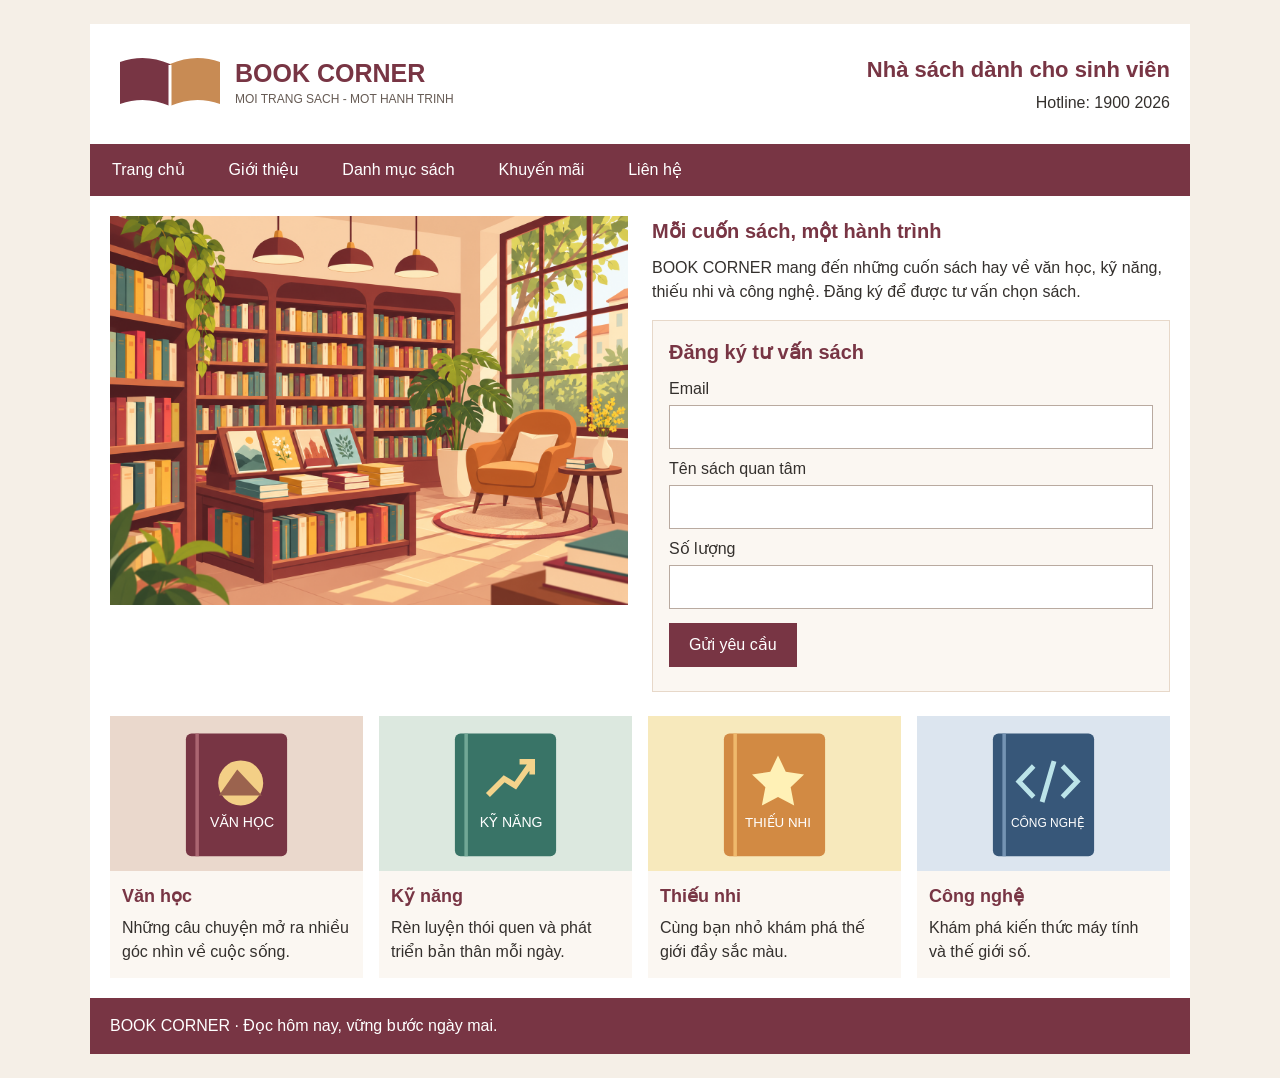
<file: De1/index.html>
<!DOCTYPE html>
<html lang="vi">
<head>
  <meta charset="UTF-8">

 <!-- begin seo -->
<title>BOOK CORNER | Nhà sách dành cho sinh viên</title>
<meta
  name="description"
  content="Khám phá sách văn học, kỹ năng, thiếu nhi và công nghệ tại BOOK CORNER. Đăng ký tư vấn chọn sách phù hợp."
>
<!-- end seo -->

<!-- begin responsive head -->
<meta name="viewport" content="width=device-width, initial-scale=1.0">
<!-- end responsive head -->

  <link rel="stylesheet" href="css/style.css">
</head>

<body>
  <div class="wrapper">

    <!-- begin header -->
     <!-- begin header -->
<header>
  <div class="header-top">
    <div class="logo">
      <img
        src="images/logo.svg"
        alt="BOOK CORNER - Nhà sách trực tuyến"
      >
    </div>

    <div class="contact">
      <h1>Nhà sách dành cho sinh viên</h1>
      <p>Hotline: 1900 2026</p>
    </div>
  </div>

  <nav class="navbar" aria-label="Điều hướng chính">
    <ul>
      <li><a href="#">Trang chủ</a></li>
      <li><a href="#">Giới thiệu</a></li>
      <li><a href="#">Danh mục sách</a></li>
      <li><a href="#">Khuyến mãi</a></li>
      <li><a href="#">Liên hệ</a></li>
    </ul>
  </nav>
</header>
<!-- end header -->
    <!-- end header -->

    <main>
      <section class="intro">
        <div class="intro-image">
          <img src="images/banner.png" alt="Ảnh nhà sách">
        </div>

        <div class="intro-content">
          <h2>Mỗi cuốn sách, một hành trình</h2>

          <p>
            BOOK CORNER mang đến những cuốn sách hay về văn học,
            kỹ năng, thiếu nhi và công nghệ.
            Đăng ký để được tư vấn chọn sách.
          </p>

          <form id="book-form" action="#" novalidate>
            <h2>Đăng ký tư vấn sách</h2>

            <label for="email">Email</label>
            <input type="text" id="email" name="email">

            <label for="book">Tên sách quan tâm</label>
            <input type="text" id="book" name="book">

            <label for="quantity">Số lượng</label>
            <input type="text" id="quantity" name="quantity">

            <button type="submit">Gửi yêu cầu</button>

            <p id="form-message" aria-live="polite"></p>
          </form>
        </div>
      </section>

      <section class="categories" aria-label="Danh mục sách">
        <article class="card">
          <img src="images/van-hoc.svg" alt="Ảnh sách">
          <h2>Văn học</h2>
          <p>Những câu chuyện mở ra nhiều góc nhìn về cuộc sống.</p>
        </article>

        <article class="card">
          <img src="images/ky-nang.svg" alt="Ảnh sách">
          <h2>Kỹ năng</h2>
          <p>Rèn luyện thói quen và phát triển bản thân mỗi ngày.</p>
        </article>

        <article class="card">
          <img src="images/thieu-nhi.svg" alt="Ảnh sách">
          <h2>Thiếu nhi</h2>
          <p>Cùng bạn nhỏ khám phá thế giới đầy sắc màu.</p>
        </article>

        <article class="card">
          <img src="images/cong-nghe.svg" alt="Ảnh sách">
          <h2>Công nghệ</h2>
          <p>Khám phá kiến thức máy tính và thế giới số.</p>
        </article>
      </section>
    </main>

    <footer>
      BOOK CORNER · Đọc hôm nay, vững bước ngày mai.
    </footer>
  </div>

  <script src="js/script.js"></script>
</body>
</html>
</file>
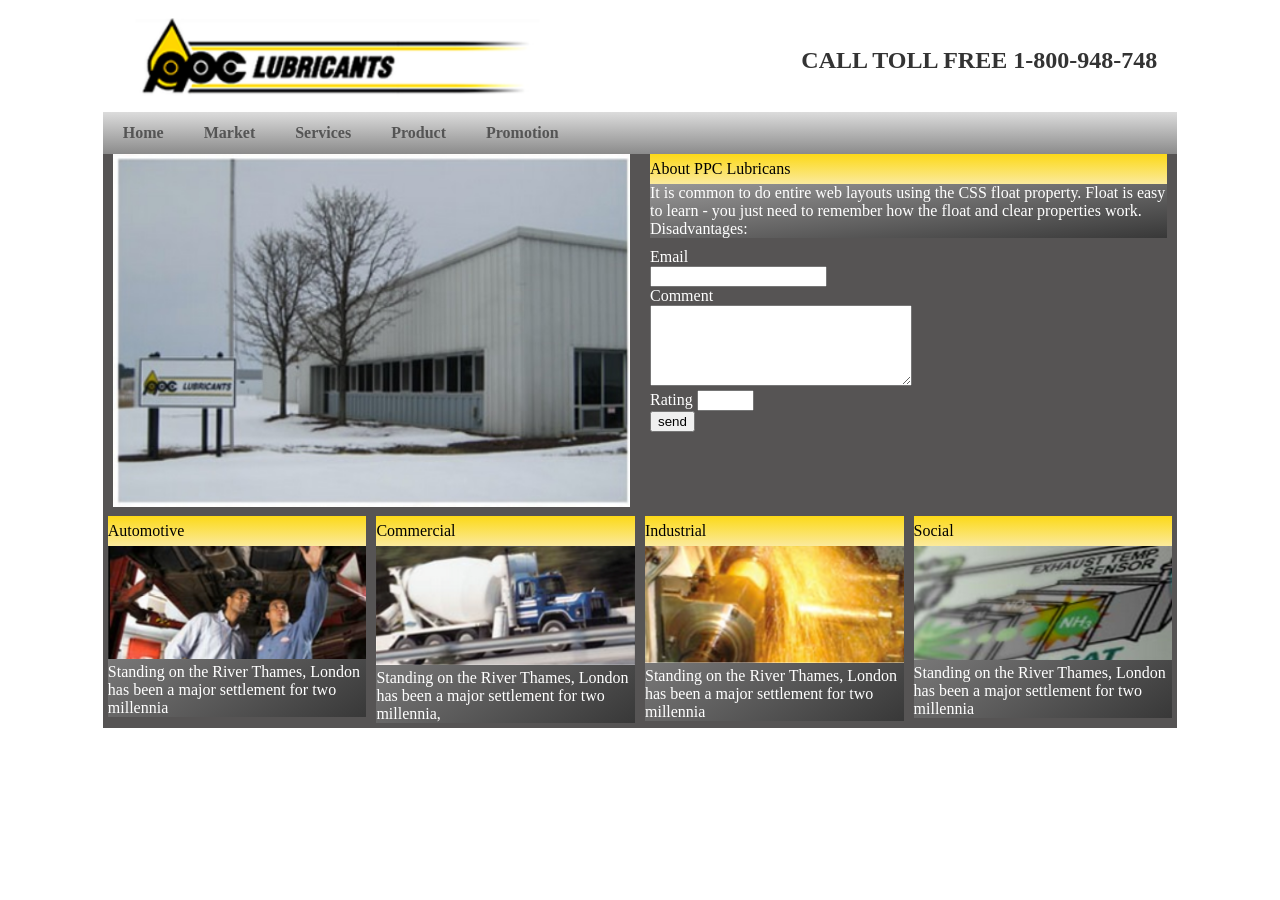
<file: DEMAU/index.html>
<!DOCTYPE HTML>
<html>
<head>
	<title>Mobilestore</title>
	<link rel="stylesheet" type="text/css" href="css/style.css">
</head>
<body>
	<div class="wrapper">
		<!-- begin header -->
		<!-- begin header -->
<header>
    <div class="header-top">
        <div class="logo">
            <!-- Giả sử tên file logo là logo.png -->
            <img src="images/logo.jpg" alt="PPC Lubricants"> 
        </div>
        <div class="contact-info">
            CALL TOLL FREE 1-800-948-748
        </div>
    </div>
    <nav class="navbar">
        <a href="#">Home</a>
        <a href="#">Market</a>
        <a href="#">Services</a>
        <a href="#">Product</a>
        <a href="#">Promotion</a>
    </nav>
</header>
<!-- end header -->
		<!-- end header -->
		<section class="main">
			<div class="hotnews">
				<div class="imgnews col-s-6 col-6">
					<img src="images/hotnews.jpg" alt="hotnews">
				</div>
				<div class="textnews col-s-6 col-6">
					<div class="title">
						About PPC Lubricans
					</div>
					<div class="content">
						It is common to do entire web layouts using the CSS float property. Float is easy to learn - you just need to remember how the float and clear properties work. Disadvantages: 
					</div>
					<div class="frmcomment">
					<form action="">
		              <label for="email">Email</label> <br>
		              <input type="text" name="email" id="email"> <br>
		              <label for="com">Comment</label> <br>
		              <textarea name="com" id="com" cols="30" rows="5"></textarea> <br>
		              <label for="rate">Rating</label>
		              <input type="text" name="rate" id="rate" size="5"> <br>
		              <input type="submit" value="send" name="submit" id="submit">
		            </form>	

				</div>
				</div>
			</div>
			<div class="news">
				<div class="item col-s-3 col-3">
					<div class="title">Automotive</div>
					<div class="content">
						<div class="forimg">
							<img src="images/news_1.jpg" alt="news">
						</div>
						<div class="forcontent">
							Standing on the River Thames, London has been a major settlement for two millennia
						</div>
					</div>
				</div>
				<div class="item col-s-3 col-3">
					<div class="title">Commercial</div>
					<div class="content">
						<div class="forimg">
							<img src="images/news_2.jpg" alt="news">
						</div>
						<div class="forcontent">
							Standing on the River Thames, London has been a major settlement for two millennia, 
						</div>
					</div>
				</div>
				<div class="item col-s-3 col-3">
					<div class="title">Industrial</div>
					<div class="content">
						<div class="forimg">
							<img src="images/new_3.jpg" alt="news">
						</div>
						<div class="forcontent">
							Standing on the River Thames, London has been a major settlement for two millennia
						</div>
					</div>
				</div>
				<div class="item col-s-3 col-3">
					<div class="title">Social</div>
					<div class="content">
						<div class="forimg">
							<img src="images/new_4.jpg" alt="news">
						</div>
						<div class="forcontent">
							Standing on the River Thames, London has been a major settlement for two millennia
						</div>
					</div>
				</div>
			</div>
		</section>
	</div>
	<script src="js/script.js"></script>
</body>
</html>
</file>
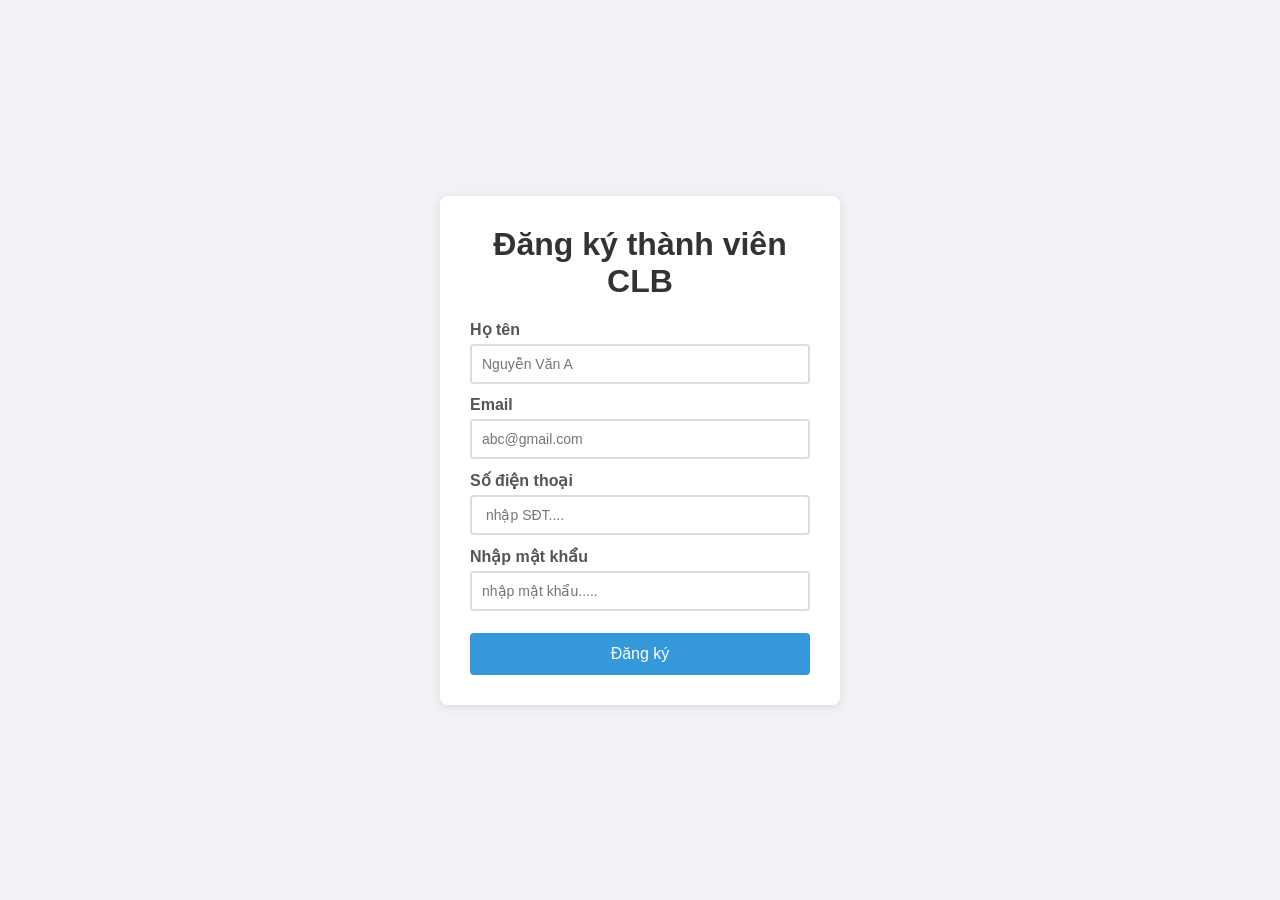
<file: starter/index.html>
<!DOCTYPE html>
<html lang="vi">
<head>
  <meta charset="UTF-8" />
  <meta name="viewport" content="width=device-width, initial-scale=1.0" />
  <title>Bài 1 - Đăng ký thành viên CLB</title>
  <link rel="stylesheet" href="style.css" />
</head>
<body>
  <div class="container">
    <h1>Đăng ký thành viên CLB</h1>

    <form id="registerForm" novalidate>
      <div class="form-group">
        <label for="fullname">Họ tên</label>
        <input type="text" id="fullname" placeholder="Nguyễn Văn A" />
      </div>

      <div class="form-group">
        <label for="email">Email</label>
        <input type="text" id="email" placeholder="abc@gmail.com" />
      </div>

      <!-- TODO 1: Thêm nhóm ô nhập "Số điện thoại" (id="phone") -->
       <div class="form-group">

        <label for="phone">Số điện thoại</label>
        <input type="number" id="phone" placeholder=" nhập SĐT....">
       </div>
      <!-- TODO 2: Thêm nhóm ô nhập "Mật khẩu" (id="password", type="password") -->
         <div class="form-group">
          <label for="password"> Nhập mật khẩu</label>
          <input type="text" id="password" placeholder="nhập mật khẩu.....">
         </div>
      <button type="submit">Đăng ký</button>
    </form>
  </div>

  <script src="script.js"></script>
</body>
</html>
</file>
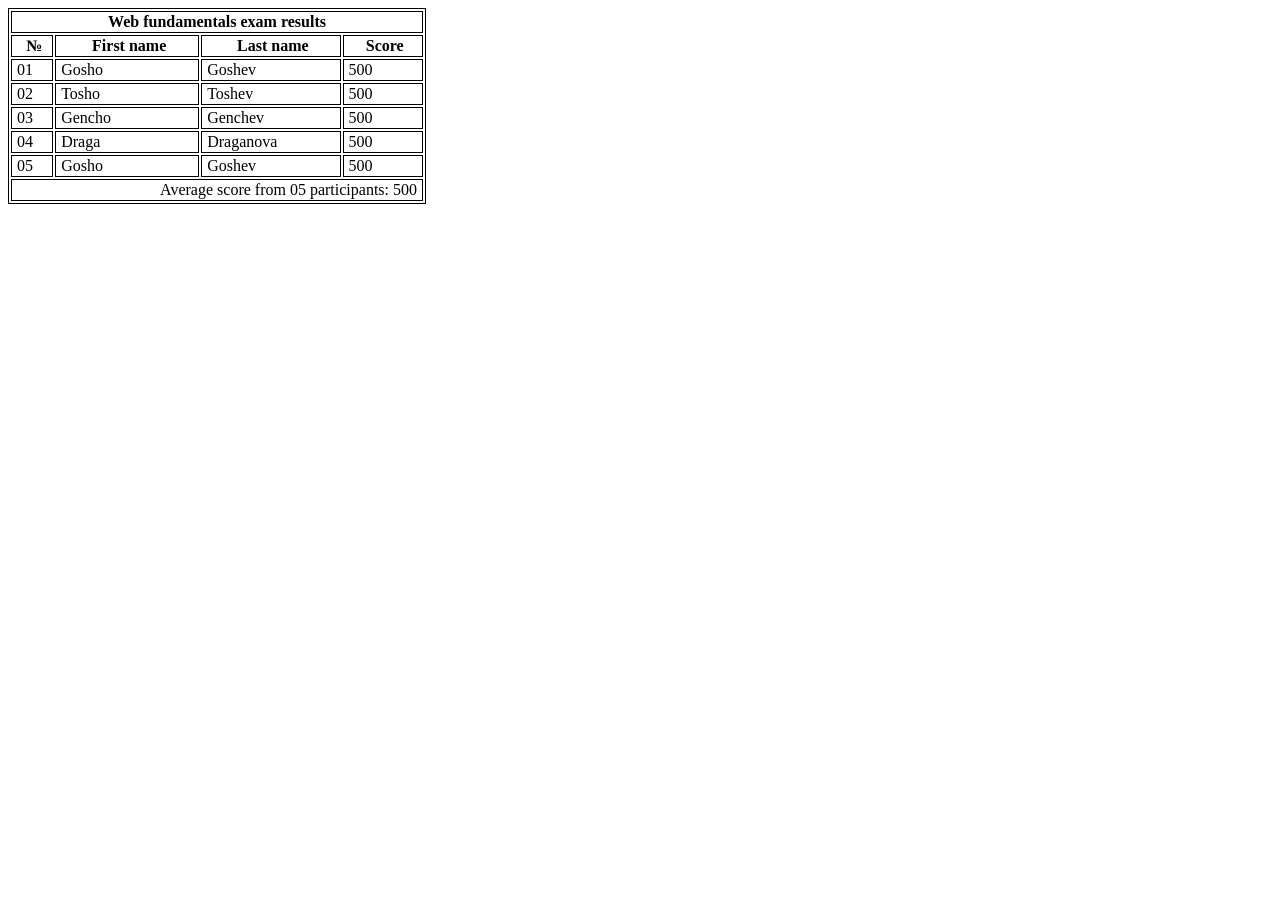
<file: NVA bài 1/exam-results.html>
<!DOCTYPE html>
<html lang="en">
<head>
    <meta charset="UTF-8">
    <title>Exam Results</title>
    <link rel="stylesheet" href="exam-results.css">
</head>
<body>
    <table>
        <thead>
            <tr>
                <th colspan="4">Web fundamentals exam results</th>
            </tr>
        </thead>
        <tbody>
            <tr>
                <td class="bold">&#8470;</td>
                <td class="bold">First name</td>
                <td class="bold">Last name</td>
                <td class="bold">Score</td>
            </tr>
            <tr>
                <td>01</td>
                <td>Gosho</td>
                <td>Goshev</td>
                <td>500</td>
            </tr>
            <tr>
                <td>02</td>
                <td>Tosho</td>
                <td>Toshev</td>
                <td>500</td>
            </tr>
            <tr>
                <td>03</td>
                <td>Gencho</td>
                <td>Genchev</td>
                <td>500</td>
            </tr>
            <tr>
                <td>04</td>
                <td>Draga</td>
                <td>Draganova</td>
                <td>500</td>
            </tr>
            <tr>
                <td>05</td>
                <td>Gosho</td>
                <td>Goshev</td>
                <td>500</td>
            </tr>
        </tbody>
        <tfoot>
            <tr>
                <td class="result" colspan="4">Average score from 05 participants: 500</td>
            </tr>
        </tfoot>
    </table>
</body>
</html>
</file>
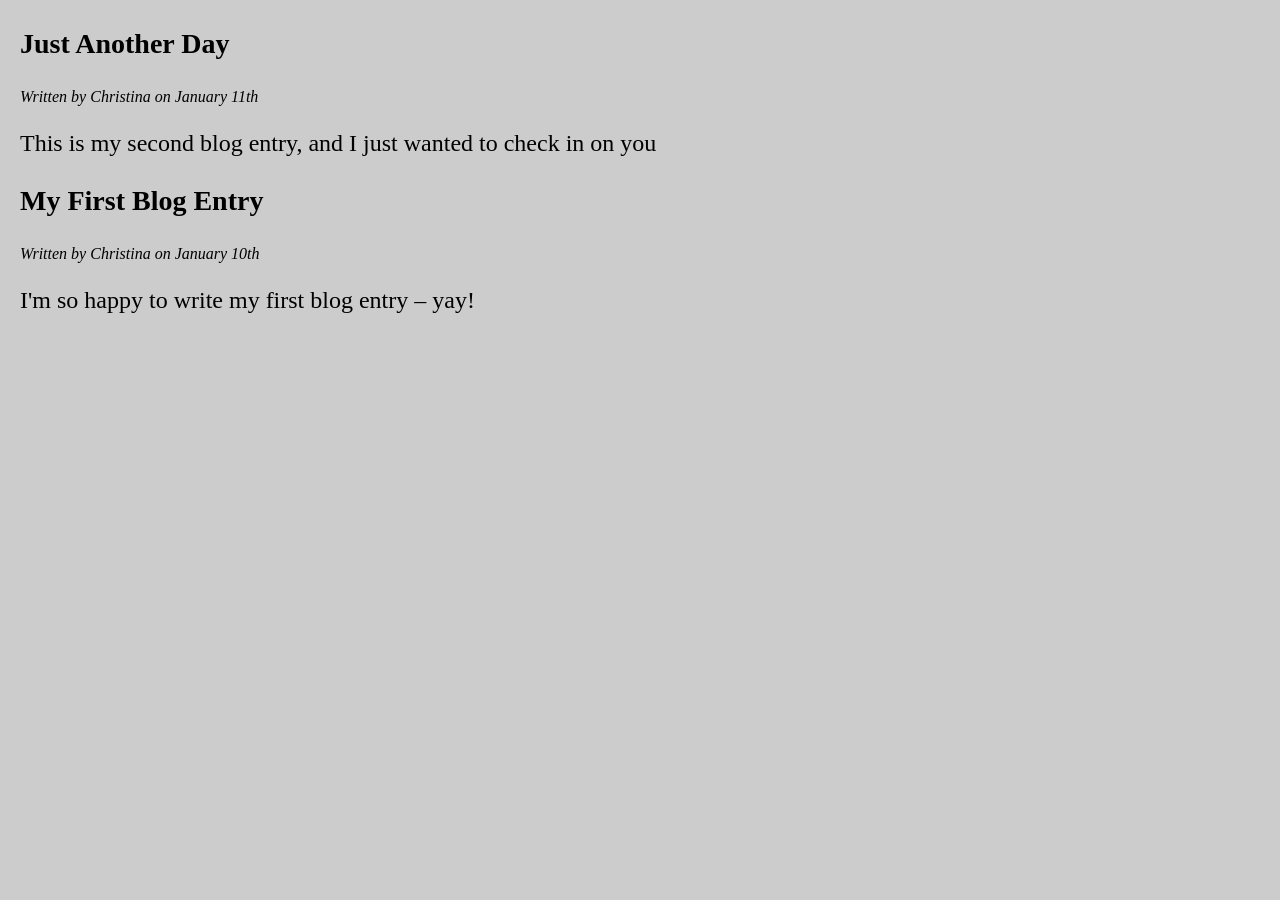
<file: NVA bài 1/page-content.html>
<!DOCTYPE html>
<html lang="en">
<head>
    <meta charset="UTF-8">
    <title>Page Content</title>
    <link rel="stylesheet" href="page-content.css">
</head>
<body>
    <section>
        <article>
            <header>
                <h1>Just Another Day</h1>
                <p>Written by Christina on January 11th</p>
            </header>
            <p>This is my second blog entry, and I just wanted to check in on you</p>
        </article>

        <article>
            <header>
                <h1>My First Blog Entry</h1>
                <p>Written by Christina on January 10th</p>
            </header>
            <p>I'm so happy to write my first blog entry &ndash; yay!</p>
        </article>
    </section>
</body>
</html>
</file>
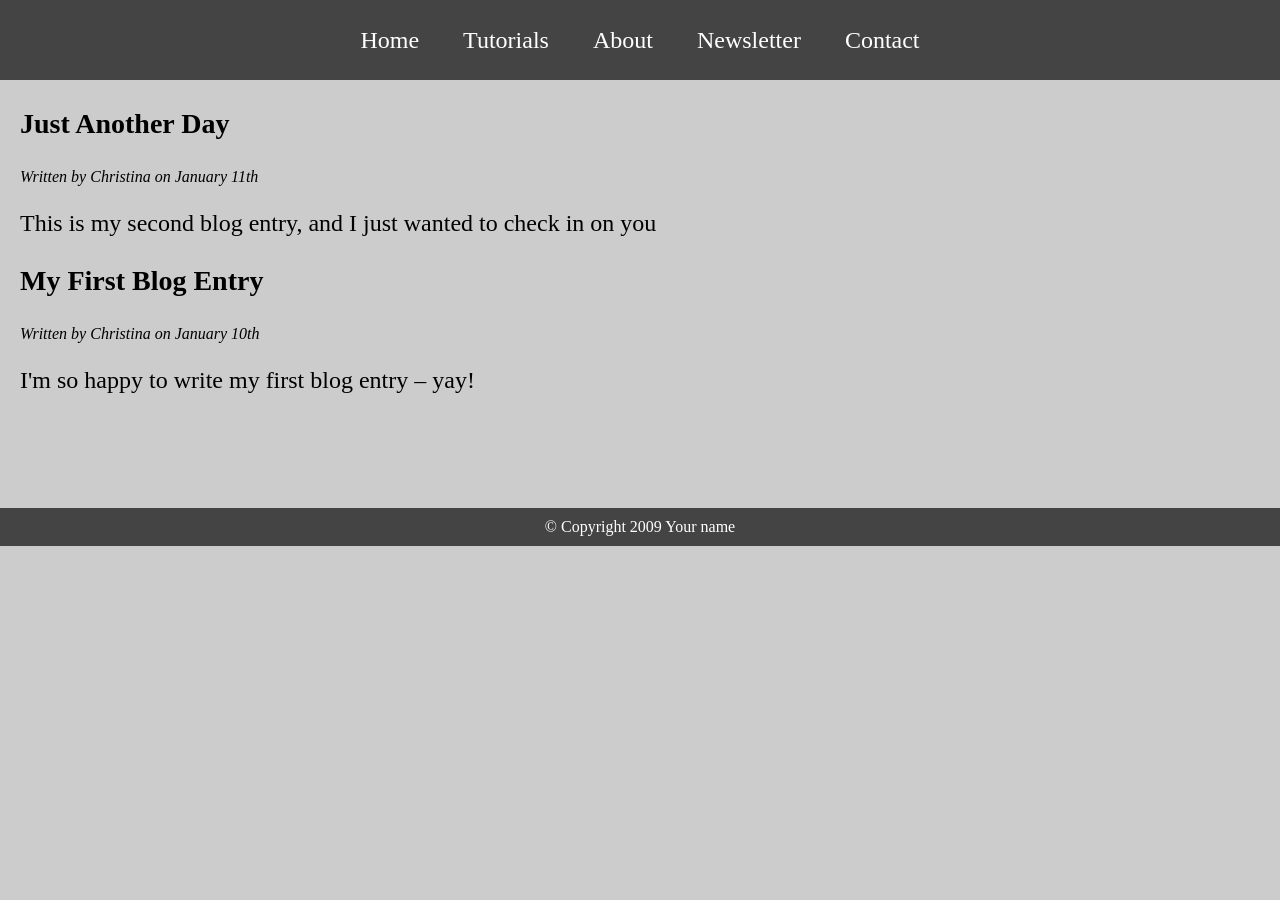
<file: NVA bài 1/simple-website.html>
<!DOCTYPE html>
<html lang="en">
<head>
    <meta charset="UTF-8">
    <title>Simple Website</title>
    <link rel="stylesheet" href="simple-website.css">
</head>
<body>

    <nav>
        <ul>
            <li><a href="#">Home</a></li>
            <li><a href="#">Tutorials</a></li>
            <li><a href="#">About</a></li>
            <li><a href="#">Newsletter</a></li>
            <li><a href="#">Contact</a></li>
        </ul>
    </nav>
    <section>
        <article>
            <header>
                <h1>Just Another Day</h1>
                <p>Written by Christina on January 11th</p>
            </header>
            <p>This is my second blog entry, and I just wanted to check in on you</p>
        </article>

        <article>
            <header>
                <h1>My First Blog Entry</h1>
                <p>Written by Christina on January 10th</p>
            </header>
            <p>I'm so happy to write my first blog entry &ndash; yay!</p>
        </article>
    </section>

    <footer>
        <p>&copy; Copyright 2009 Your name</p>
    </footer>
</body>
</html>
</file>
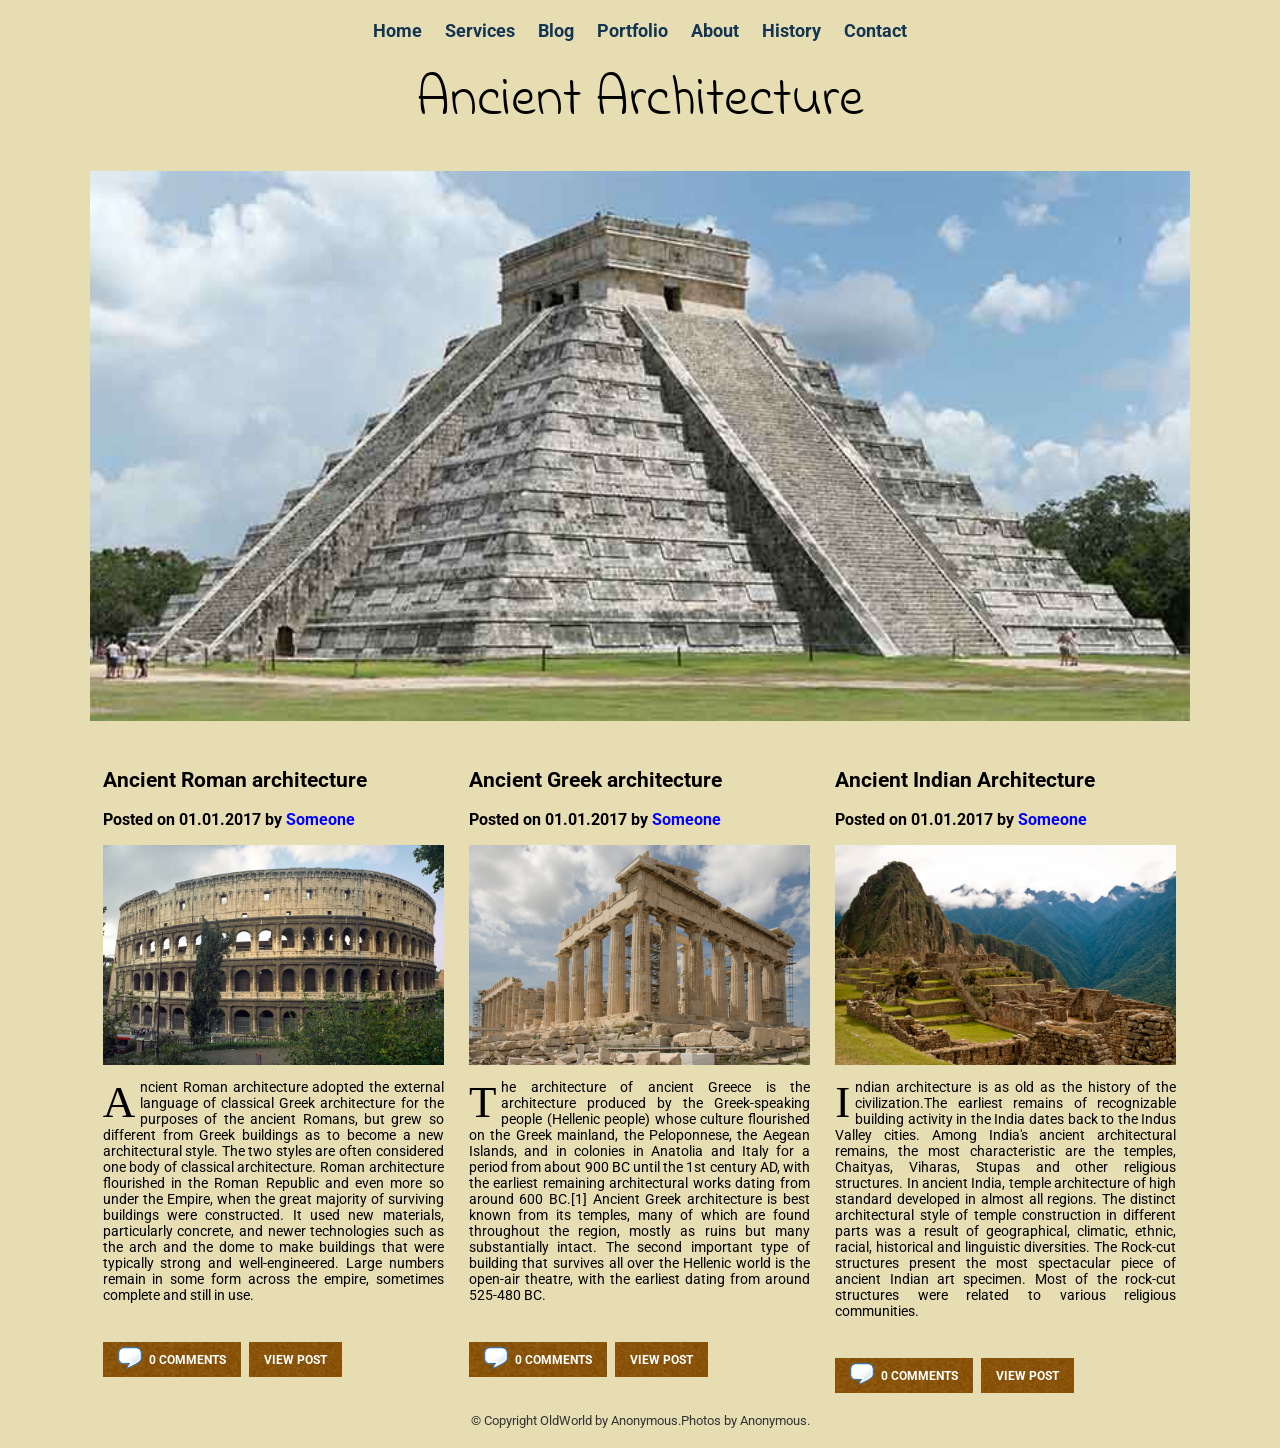
<file: NVA bài 2/ancient-architecture.html>
<!DOCTYPE html>
<html lang="en">
<head>
    <meta charset="UTF-8">
    <title>Ancient Architecture</title>
    <link rel="stylesheet" type="text/css" href="ancient-architecture.css"/>
</head>
<body>
<nav>
    <ul>
        <li><a href="#" class="home">Home</a></li>
        <li><a href="#">Services</a></li>
        <li><a href="#">Blog</a></li>
        <li><a href="#">Portfolio</a></li>
        <li><a href="#">About</a></li>
        <li><a href="#">History</a></li>
        <li><a href="#">Contact</a></li>
    </ul>
</nav>
<h1>Ancient Architecture</h1>
<div class="img-container">
    <img src="images/Mayan_Architecture.jpg" alt="mayan-architecture"/>
</div>

<main>
    <article>
        <h2>Ancient Roman architecture</h2>
        <h3>Posted on 01.01.2017 by <a href="#">Someone</a></h3>
        <img src="images/Roma.jpg" alt="rome"/>
        <p>
            Ancient Roman architecture adopted the external language of classical Greek architecture for the
            purposes of the ancient Romans, but grew so different from Greek buildings as to become a new
            architectural style. The two styles are often considered one body of classical architecture. Roman
            architecture flourished in the Roman Republic and even more so under the Empire, when the great
            majority of surviving buildings were constructed. It used new materials, particularly concrete, and
            newer technologies such as the arch and the dome to make buildings that were typically strong and
            well-engineered. Large numbers remain in some form across the empire, sometimes complete and still
            in use.
        </p>
        <p>
            <span class="comments"><a href="#">0 comments</a></span>

            <span class="readmore"><a href="#">view post</a></span>
        </p>
    </article>

    <article>
        <h2>Ancient Greek architecture</h2>
        <h3>Posted on 01.01.2017 by <a href="#">Someone</a></h3>
        <img src="images/Greek.jpg" alt=""/>
        <p>
            The architecture of ancient Greece is the architecture produced by the Greek-speaking people
            (Hellenic people) whose culture flourished on the Greek mainland, the Peloponnese, the Aegean
            Islands, and in colonies in Anatolia and Italy for a period from about 900 BC until the 1st century
            AD, with the earliest remaining architectural works dating from around 600 BC.[1]
            Ancient Greek architecture is best known from its temples, many of which are found throughout the
            region, mostly as ruins but many substantially intact. The second important type of building that
            survives all over the Hellenic world is the open-air theatre, with the earliest dating from around
            525-480 BC.
        </p>
        <p>
            <span class="comments"><a href="#">0 comments</a></span>

            <span class="readmore"><a href="#">view post</a></span>
        </p>
    </article>


    <article>
        <h2>Ancient Indian Architecture</h2>
        <h3>Posted on 01.01.2017 by <a href="#">Someone</a></h3>
        <img src="images/ancient-indian-architecture.jpg" alt=""/>
        <p>
            Indian architecture is as old as the history of the civilization.The earliest remains of
            recognizable building activity in the India dates back to the Indus Valley cities. Among India's
            ancient architectural remains, the most characteristic are the temples, Chaityas, Viharas, Stupas
            and other religious structures. In ancient India, temple architecture of high standard developed in
            almost all regions. The distinct architectural style of temple construction in different parts was a
            result of geographical, climatic, ethnic, racial, historical and linguistic diversities.
            The Rock-cut structures present the most spectacular piece of ancient Indian art specimen. Most of
            the rock-cut structures were related to various religious communities.
        </p>
        <p>
            <span class="comments"><a href="#">0 comments</a></span>

            <span class="readmore"><a href="#">view post</a></span>
        </p>
    </article>
</main>
<footer>
    &copy; Copyright OldWorld by Anonymous.Photos by Anonymous.
</footer>
</body>
</html>
</file>
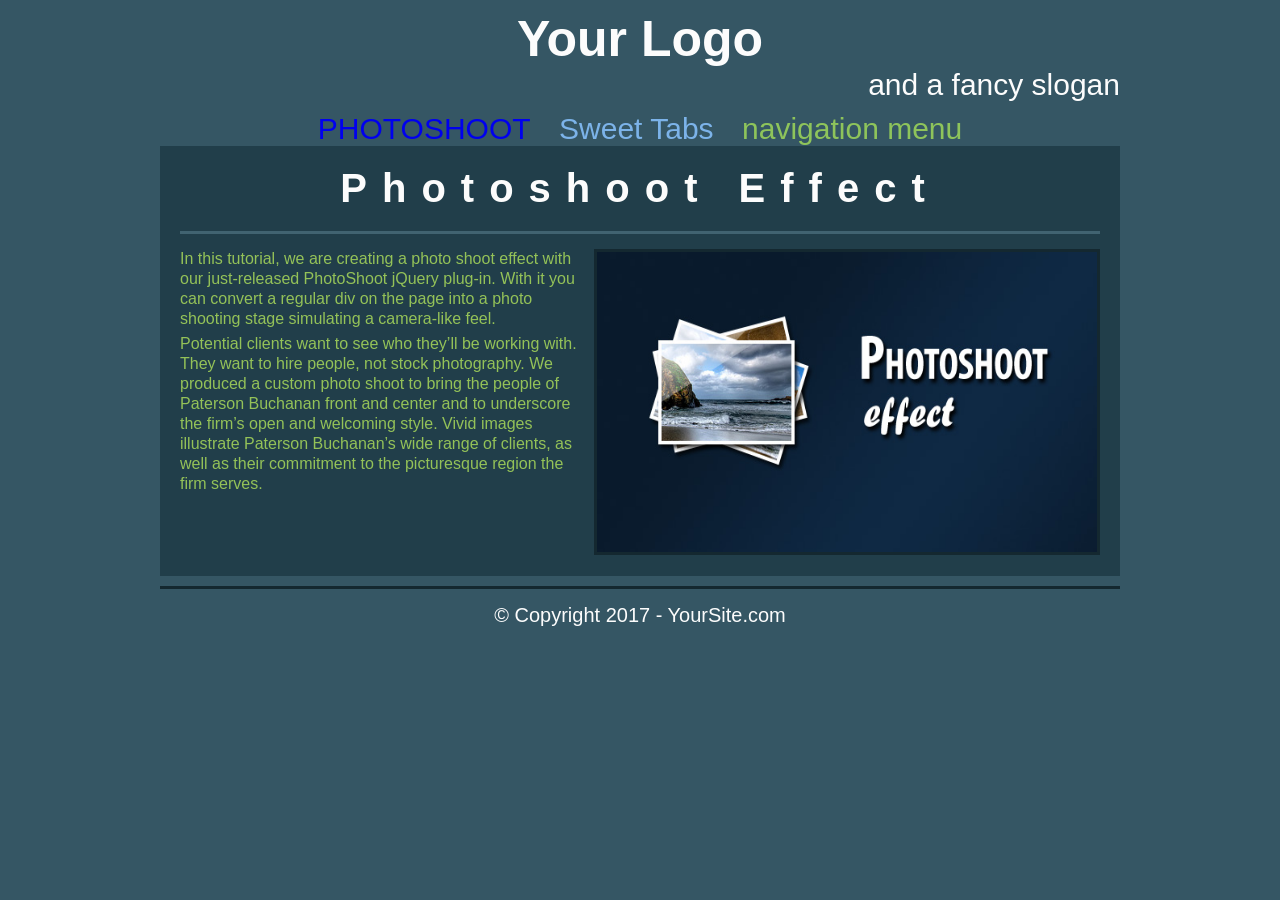
<file: NVA bài 2/photo-shoot-effect.html>
<!DOCTYPE html>
<html lang="en">
<head>
    <meta charset="UTF-8">
    <title>Photo Shoot Effect</title>
    <link rel="stylesheet" type="text/css" href="photo-shoot-effect.css"/>
</head>
<body>
<header>
    <h1>Your Logo</h1>
    <h3>and a fancy slogan</h3>
    <nav>
        <ul>
            <li><a href="#">PHOTOSHOOT</a></li>
            <li><a href="#" title="sweet tabs">Sweet Tabs</a></li>
            <li><a href="#">Navigation Menu</a></li>
        </ul>
    </nav>
</header>

<main>
    <article>
        <h2>Photoshoot Effect</h2>
        <div class="article-content">
            <figure>
                <img src="images/photo.jpg"/>
            </figure>
            <p>
                In this tutorial, we are creating a photo shoot effect with our just-released PhotoShoot jQuery
                plug-in. With it you can convert a regular div on the page into a photo shooting stage simulating a
                camera-like feel.
            </p>
            <p>
                Potential clients want to see who they’ll be working with. They want to hire people, not stock
                photography. We produced a custom photo shoot to bring the people of Paterson Buchanan front and
                center and to underscore the firm’s open and welcoming style. Vivid images illustrate Paterson
                Buchanan’s wide range of clients, as well as their commitment to the picturesque region the firm
                serves.
            </p>
        </div>
    </article>
</main>

<footer>
    &copy; Copyright 2017 - YourSite.com
</footer>
</body>
</html>
</file>
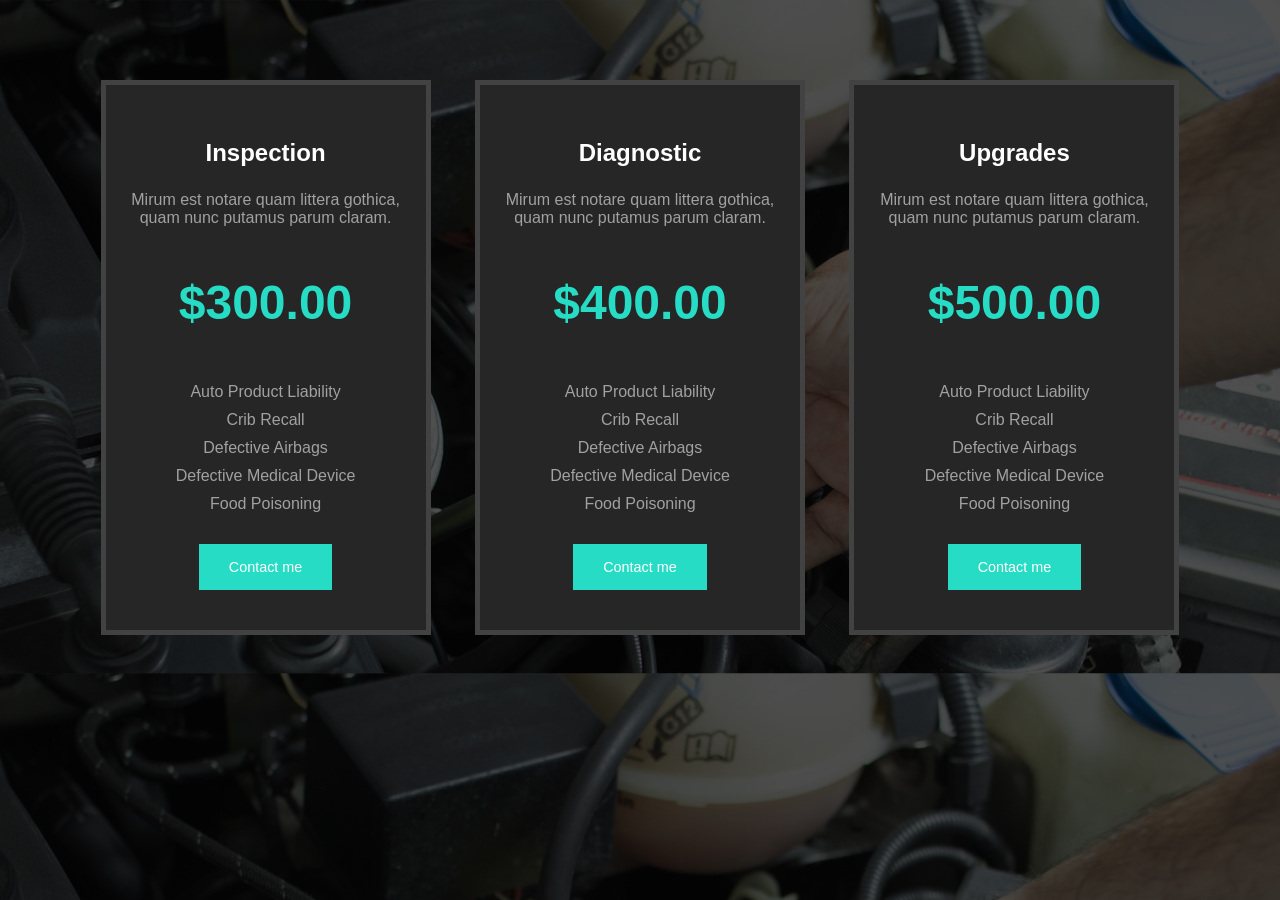
<file: wedB3/plan-page.html>
<!DOCTYPE html>
<html lang="en">
<head>
    <meta charset="UTF-8">
    <title>Plan Page</title>
    <link rel="stylesheet" href="plan-page.css">
</head>
<body>
<section>
    <article>
        <h1>Inspection</h1>
        <p>Mirum est notare quam littera gothica, quam nunc putamus parum claram.</p>
        <p class="price">$300.00</p>
        <ul>
            <li>Auto Product Liability</li>
            <li>Crib Recall</li>
            <li>Defective Airbags</li>
            <li>Defective Medical Device</li>
            <li>Food Poisoning</li>
        </ul>
        <button>Contact me</button>
    </article>
    <article>
        <h1>Diagnostic</h1>
        <p>Mirum est notare quam littera gothica, quam nunc putamus parum claram.</p>
        <p class="price">$400.00</p>
        <ul>
            <li>Auto Product Liability</li>
            <li>Crib Recall</li>
            <li>Defective Airbags</li>
            <li>Defective Medical Device</li>
            <li>Food Poisoning</li>
        </ul>
        <button>Contact me</button>
    </article>
    <article>
        <h1>Upgrades</h1>
        <p>Mirum est notare quam littera gothica, quam nunc putamus parum claram.</p>
        <p class="price">$500.00</p>
        <ul>
            <li>Auto Product Liability</li>
            <li>Crib Recall</li>
            <li>Defective Airbags</li>
            <li>Defective Medical Device</li>
            <li>Food Poisoning</li>
        </ul>
        <button>Contact me</button>
    </article>

</section>
</body>
</html>
</file>
<file: De1/css/style.css>
* {
  box-sizing: border-box;
}

body {
  margin: 0;
  font: 16px/1.5 Arial, sans-serif;
  color: #34302d;
  background: #f5efe7;
}

.wrapper {
  width: 92%;
  max-width: 1100px;
  margin: 24px auto;
  background: white;
}

/* begin header */

/* end header */

main {
  padding: 20px;
}

.intro {
  display: flex;
  gap: 24px;
  align-items: flex-start;
}

.intro-image,
.intro-content {
  flex: 1;
  min-width: 0;
}

.intro-image img {
  display: block;
  width: 100%;
}

h2 {
  font-size: 20px;
  color: #783544;
  margin: 0 0 10px;
}

.intro-content > p {
  margin: 0 0 16px;
}

form {
  padding: 16px;
  background: #fbf7f2;
  border: 1px solid #e7d8c9;
}

label {
  display: block;
  margin: 8px 0 4px;
}

input {
  width: 100%;
  padding: 9px;
  border: 1px solid #b9aaa0;
  font: inherit;
}

button {
  margin-top: 14px;
  padding: 10px 20px;
  border: 0;
  background: #783544;
  color: white;
  font: inherit;
  cursor: pointer;
}

#form-message {
  margin: 8px 0 0;
}

.categories {
  display: flex;
  gap: 16px;
  margin-top: 24px;
}

.card {
  flex: 1;
  min-width: 0;
  background: #fbf7f2;
}

.card img {
  display: block;
  width: 100%;
}

.card h2 {
  margin: 12px 12px 6px;
  font-size: 18px;
}

.card p {
  margin: 0;
  padding: 0 12px 14px;
}

footer {
  padding: 16px 20px;
  color: white;
  background: #783544;
}

/* begin responsive */
/* begin header */

header {
  background: white;
}

.header-top {
  display: flex;
  align-items: center;
  justify-content: space-between;
  gap: 20px;
  padding: 20px;
}

.logo {
  max-width: 100%;
}

.logo img {
  display: block;
  width: 350px;
  max-width: 100%;
  height: auto;
}

.contact {
  text-align: right;
}

.contact h1 {
  margin: 0;
  font-size: 22px;
  color: #783544;
}

.contact p {
  margin: 5px 0 0;
}

.navbar {
  background: #783544;
}

.navbar ul {
  display: flex;
  flex-wrap: wrap;
  list-style: none;
  margin: 0;
  padding: 0;
}

.navbar a {
  display: block;
  padding: 14px 22px;
  text-decoration: none;
  color: white;
}

.navbar a:hover,
.navbar a:focus-visible {
  background: #edc78b;
  color: #783544;
}
/* begin responsive */

@media (max-width: 599px) {
  .wrapper {
    width: 100%;
    margin: 0;
  }

  .header-top,
  .intro,
  .categories {
    flex-direction: column;
  }

  .contact {
    text-align: center;
  }

  .intro-image,
  .intro-content,
  .card {
    width: 100%;
  }
}

/* end responsive */
/* end header */
/* end responsive */
</file>
<file: DEMAU/css/style.css>
/* For mobile phones: */
[class*="col-"] {
  width: 100%;
}

@media only screen and (min-width: 600px) {
  /* For tablets: */
  .col-s-1 {width: 8.33%;}
  .col-s-2 {width: 16.66%;}
  .col-s-3 {width: 25%;}
  .col-s-4 {width: 33.33%;}
  .col-s-5 {width: 41.66%;}
  .col-s-6 {width: 50%;}
  .col-s-7 {width: 58.33%;}
  .col-s-8 {width: 66.66%;}
  .col-s-9 {width: 75%;}
  .col-s-10 {width: 83.33%;}
  .col-s-11 {width: 91.66%;}
  .col-s-12 {width: 100%;}
}

@media only screen and (min-width: 768px) {
  /* For desktop: */
  .col-1 {width: 8.33%;}
  .col-2 {width: 16.66%;}
  .col-3 {width: 25%;}
  .col-4 {width: 33.33%;}
  .col-5 {width: 41.66%;}
  .col-6 {width: 50%;}
  .col-7 {width: 58.33%;}
  .col-8 {width: 66.66%;}
  .col-9 {width: 75%;}
  .col-10 {width: 83.33%;}
  .col-11 {width: 91.66%;}
  .col-12 {width: 100%;}
}

.wrapper{
	width: 85%;
	background-color: #7F7E7E;
	margin: 0 auto;
}
/*begin header*/
/*begin header*/
header {
    background-color: #ffffff; /* Nền trắng cho phần logo */
    width: 100%;
}

.header-top {
    display: flex;
    justify-content: space-between; /* Đẩy logo và text sang 2 bên */
    align-items: center; /* Căn giữa theo chiều dọc */
    padding: 10px 20px;
    box-sizing: border-box;
    flex-wrap: wrap; /* Đảm bảo responsive */
}

.header-top .logo img {
    height: auto;
    max-height: 80px; /* Điều chỉnh phù hợp với ảnh thực tế */
}

.header-top .contact-info {
    font-weight: bold;
    font-size: 24px;
    font-family: serif;
    color: #333;
}

.navbar {
    /* Đổ bóng gradient cho thanh điều hướng */
    background-image: linear-gradient(to bottom, #dcdcdc, #8b8b8b); 
    display: flex;
    flex-wrap: wrap; /* Cho phép rớt dòng trên màn hình nhỏ */
}

.navbar a {
    text-decoration: none;
    color: #555; /* Màu chữ mặc định */
    padding: 12px 20px;
    font-weight: bold;
    font-size: 16px;
}

/* Di chuột thay đổi màu nền và màu chữ */
.navbar a:hover {
    background-color: #555;
    background-image: none;
    color: #ffffff; 
}
/*end header*/
/*end header*/
.main{
	width: 100%;
	background-color: #565454;
	overflow: auto;
}
.hotnews{
	width: 100%;
	
}
.imgnews{
	float: left;
	padding: 0 10px;
	box-sizing: border-box;
}
.imgnews img{
	width: 100%;
}
.textnews{
	float: left;
	padding: 0 10px;
	box-sizing: border-box;
}
.title{
	line-height: 30px;
	background-image: linear-gradient(to bottom, #FCD917, #FBEA9D)
}

.content{
	color: white;
	background-image: linear-gradient(to bottom right, #989797, #383838)
}

.news{
	clear: both;
}

.item{
	float: left;
	box-sizing: border-box;
	padding: 5px 5px;
}
.item img{
	width: 100%;
}
.frmcomment{
	margin-top: 10px;
	color: white;
}
</file>
<file: starter/style.css>
* {
  box-sizing: border-box;
  margin: 0;
  padding: 0;
}

body {
  font-family: Arial, sans-serif;
  background: #f0f2f5;
  min-height: 100vh;
  display: flex;
  align-items: center;
  justify-content: center;
}

.container {
  background: #fff;
  width: 400px;
  padding: 30px;
  border-radius: 8px;
  box-shadow: 0 2px 10px rgba(0, 0, 0, 0.1);
}

h1 {
  text-align: center;
  margin-bottom: 20px;
  color: #333;
}

.form-group {
  margin-bottom: 12px;
}

.form-group label {
  display: block;
  margin-bottom: 5px;
  font-weight: bold;
  color: #555;
}

.form-group input {
  width: 100%;
  padding: 10px;
  font-size: 14px;
  border: 2px solid #ddd;
  border-radius: 4px;
  outline: none;
}

.form-group input:focus {
  border-color: #3498db;
}

button {
  width: 100%;
  padding: 12px;
  margin-top: 10px;
  font-size: 16px;
  color: #fff;
  background: #3498db;
  border: none;
  border-radius: 4px;
  cursor: pointer;
}

button:hover {
  background: #2980b9;
}
</file>
<file: NVA bài 1/exam-results.css>
/* Chỉ sử dụng đúng các thuộc tính được yêu cầu trong Constraints, 
   không gộp viền để tạo ra khung viền bảng đúng như trong ảnh */
table, td, tr, th {
    border: 1px solid #000000;
}

td {
    padding-left: 5px;
}

.bold {
    font-weight: bold;
    text-align: center;
}

.result {
    width: 400px;
    text-align: right;
    padding-right: 5px;
}
</file>
<file: NVA bài 1/page-content.css>
body {
    margin: 0px;
    padding: 0px;
    background-color: #CCCCCC;
}

section {
    margin-left: 20px;
}

h1 {
    font-size: 28px;
}

header p {
    font-style: italic;
}

article > p {
    font-size: 24px;
}
</file>
<file: NVA bài 1/simple-website.css>
body {
    margin: 0px;
    padding: 0px;
    background-color: #CCCCCC;
}

ul {
    background-color: #444;
    text-align: center;
    padding: 0px;
    margin: 0px;
    list-style: none;
}
li {
    display: inline-block;
    font-size: 24px;
    line-height: 40px;
    height: 40px;
    padding: 20px;
}
a {
    text-decoration: none;
    color: #ffffff;
}

section {
    margin-left: 20px;
    min-height: 400px; 
}
h1 {
    font-size: 28px;
}
header p {
    font-style: italic;
}
article > p {
    font-size: 24px;
}

footer {
    background-color: #444;
    padding: 10px 0; 
}
footer p {
    color: #fff;
    text-align: center;
    margin: 0;
}
</file>
<file: NVA bài 2/ancient-architecture.css>
@import url('https://fonts.googleapis.com/css2?family=Indie+Flower&family=Roboto&display=swap');
body {
    font-family: Roboto, sans-serif;
    background: #e6ddb3; 
    color: #000000;
    font-size: 14px;
    width: 1100px; 
    margin: 0 auto; 
    padding-top: 20px;
}


nav {
    text-align: center; 
    margin-bottom: 20px;
}

nav ul {
    list-style: none; 
    padding: 0;
    margin: 0;
}

nav li {
    display: inline-block; 
    margin: 0 10px; 
}

nav a {
    font-size: 18px;
    color: #143552; 
    font-weight: bold;
    text-decoration: none;
}


h1 {
    font-size: 55px;
    text-align: center;
    margin: 10px 0 30px 0;
    font-family: 'Indie Flower', cursive;
    font-weight: normal;
}

.img-container, header {
    text-align: center;
    margin-bottom: 30px;
}

.img-container img, header img {
    width: 100%;
    height: auto;
    display: block;
    margin: 0 auto;
}

article {
    width: 31%; 
    margin: 0 1.15%; 
    float: left; 
    box-sizing: border-box;
    position: relative; 
    padding-bottom: 60px; 
    text-align: justify; 
}


article img {
    width: 100%;
    height: 220px;
    object-fit: cover;
    margin-bottom: 10px;
    display: block;
}


article p:not(:last-of-type)::first-letter {
    font-family: 'Times New Roman', Times, serif;
    font-size: 45px;
    float: left; 
    line-height: 0.8;
    padding-right: 5px;
    padding-top: 5px;
}


a {
    color: #0000ff;
    font-weight: bold;
    text-decoration: none;
}


article p:last-of-type {
    position: absolute;
    bottom: 0;
    left: 0;
    width: 100%;
    margin: 0;
}

article p:last-of-type a {
    background: #9b6c27 url("images/bg2.jpg") no-repeat center center;
    background-size: cover; 
    color: #ffffff;
    font-weight: bold;
    text-transform: uppercase; 
    font-size: 12px;
    display: inline-flex; 
    align-items: center; 
    margin-right: 5px; 
    padding: 0 15px;
    height: 35px;
    box-sizing: border-box;
    vertical-align: top;
}

article p:last-of-type span:first-of-type a::before { 
    content: url("images/comment.png");
    margin-right: 7px; 
}

footer {
    clear: both; 
    text-align: center;
    padding: 20px 0;
    font-size: 13px;
    color: #333;
}
</file>
<file: NVA bài 2/photo-shoot-effect.css>
* {
    margin: 0;
    padding: 0;
    
}

body {
    width: 960px;
    margin: 0 auto; 
    font-family: Arial, sans-serif;
    color: #fcfcfc;
    background: #355664;
}

h1, h2, h3 {
    font-family: forte, Arial, sans-serif;
}

h1 {
    font-size: 50px;
    padding: 10px 0 0;
    text-align: center;
}

h2 {
    font-size: 40px;
    letter-spacing: 15px;
    text-align: center;
    border-bottom: 3px solid #416371;
    padding-bottom: 20px;
}

h3 {
    text-align: right;
    font-size: 30px;
    font-weight: normal;
    margin: 0 0 10px;
}

p {
    line-height: 20px;
    padding-bottom: 5px;
    color: #94c258;
}


article {
    height: 390px;
    background: #213E4A;
    padding: 20px;
    margin: 0 0 10px;
}

.article-content {
    margin: 15px 0;
}


figure {
    border: 3px solid #142830;
    float: right;
    height: 300px;
    width: 500px;
    margin-left: 15px;
}

img {
    width: 500px;
    height: 300px;
    border: none;
}

nav {
    background: #355664;
    padding: 0px 5px; 
    text-align: center; 
}

nav ul {
    list-style: none;
}

nav li {
    display: inline-block; 
}


nav a {
    text-decoration: none;
    font-size: 30px;
    margin: 5px 2px;
    padding: 7px 10px 4px;
    border-radius: 10px; 
}

 */
nav li:nth-child(1) a {
    color: #ffffff;
    text-transform: uppercase;
}

nav li:nth-child(2) a {
    color: #7CB3E9;
    text-transform: none;
}

nav li:nth-child(3) a {
    color: #8EC45B;
    text-transform: lowercase;
}

footer {
    border-top: 3px solid #142830;
    padding-top: 15px;
    margin-bottom: 30px;
    text-align: center;
    font-size: 20px;
}
</file>
<file: wedB3/plan-page.css>
body {
    font-family: Lato, sans-serif;

    background-image: url('images/plan-page.jpg'); 
    background-size: cover;                 
    font-size: 16px;
    width: 1180px;
    margin: 0 auto; 
}

section {
    text-align: center; 
    margin: 0 auto; 
}

article {
    background: #262626;
    display: inline-block;
    margin: 80px 20px 0 20px;
    border: 5px solid #424242;
    color: #a1a1a1;
    width: 280px; 
    padding: 30px 20px;
}

article h1 {
    font-size: 1.5em;
    color: #FFF;
}

p.price {
    font-size: 3em;
    font-weight: bold;
    color: #27dcc4;
}

ul {
    padding: 0;
}

li {
    list-style-type: none;
    padding: 5px 0;
}

button {
    background: #27dcc4;
    color: #FFF;
    padding: 15px 30px;
    margin: 10px 0;
    font-size: 0.9em;
    cursor: pointer;
    border: none;
}

button:hover {
    background: #ACACAC;
}
</file>
